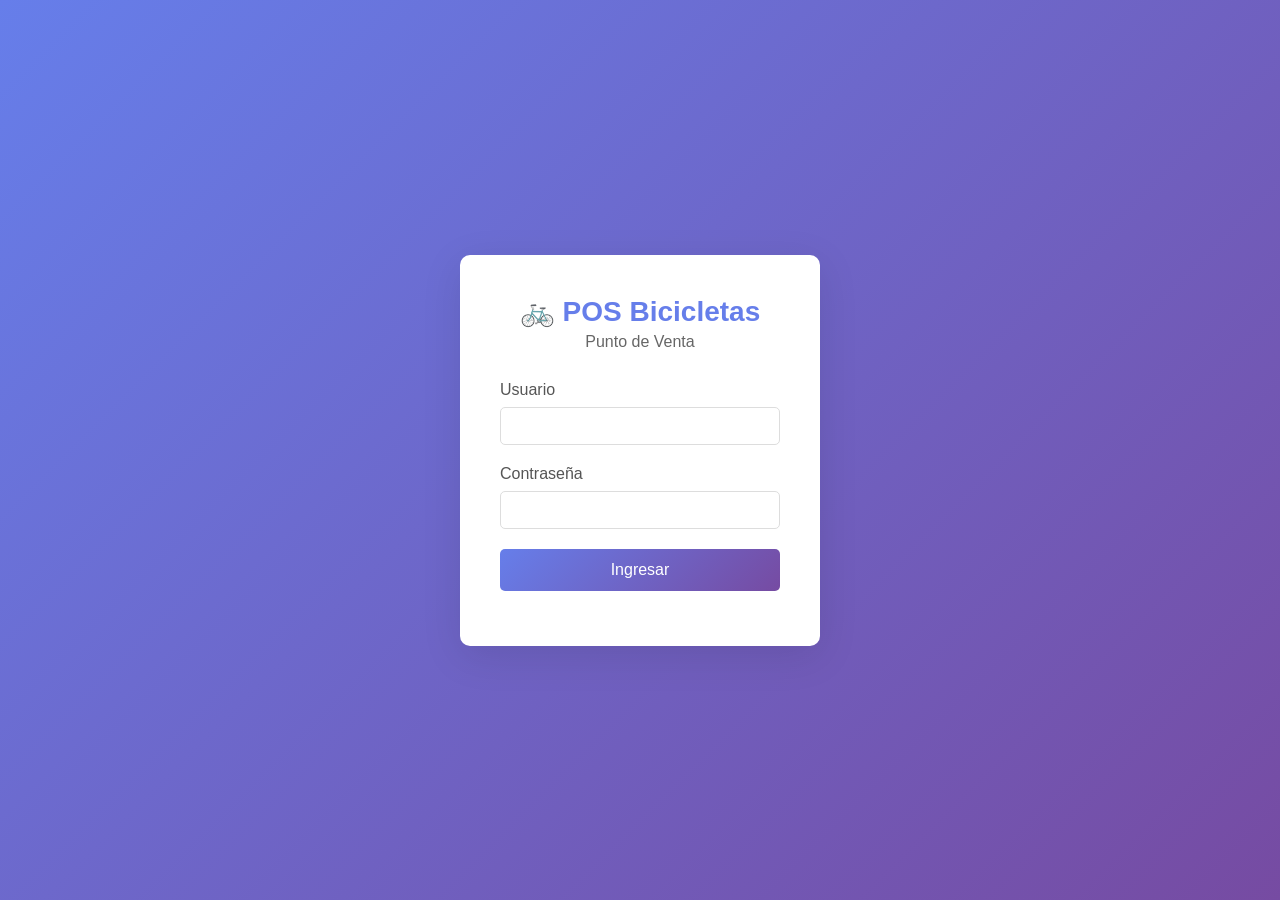
<file: WebPos/index.html>
<!DOCTYPE html>
<html lang="es">
<head>
    <meta charset="UTF-8">
    <meta name="viewport" content="width=device-width, initial-scale=1.0">
    <title>Login - POS Bicicletas</title>
    <link rel="stylesheet" href="css/styles.css">
</head>
<body class="login-page">
    <div class="login-container">
        <div class="login-card">
            <div class="login-header">
                <h1>🚲 POS Bicicletas</h1>
                <p>Punto de Venta</p>
            </div>
            <form id="loginForm">
                <div class="form-group">
                    <label for="username">Usuario</label>
                    <input type="text" id="username" name="username" required autocomplete="username">
                </div>
                <div class="form-group">
                    <label for="password">Contraseña</label>
                    <input type="password" id="password" name="password" required autocomplete="current-password">
                </div>
                <button type="submit" class="btn-primary">Ingresar</button>
                <div id="loginError" class="error-message"></div>
            </form>
        </div>
    </div>
    <script src="js/api.js"></script>
    <script src="js/auth.js"></script>
</body>
</html>
</file>
<file: WebPos/css/styles.css>
* {
    margin: 0;
    padding: 0;
    box-sizing: border-box;
}

body {
    font-family: 'Segoe UI', Tahoma, Geneva, Verdana, sans-serif;
    background-color: #f5f5f5;
    color: #333;
}

/* ========== LOGIN PAGE ========== */
.login-page {
    display: flex;
    justify-content: center;
    align-items: center;
    min-height: 100vh;
    background: linear-gradient(135deg, #667eea 0%, #764ba2 100%);
}

.login-container {
    width: 100%;
    max-width: 400px;
    padding: 20px;
}

.login-card {
    background: white;
    border-radius: 10px;
    box-shadow: 0 10px 40px rgba(0,0,0,0.1);
    padding: 40px;
}

.login-header {
    text-align: center;
    margin-bottom: 30px;
}

.login-header h1 {
    color: #667eea;
    font-size: 28px;
}

.login-header p {
    color: #666;
    margin-top: 5px;
}

/* ========== APP LAYOUT ========== */
.app-container {
    display: flex;
    min-height: 100vh;
}

.sidebar {
    width: 260px;
    background: #2c3e50;
    color: white;
    display: flex;
    flex-direction: column;
    position: fixed;
    height: 100vh;
    overflow-y: auto;
}

.sidebar-header {
    padding: 20px;
    text-align: center;
    border-bottom: 1px solid #34495e;
}

.nav-menu {
    list-style: none;
    padding: 20px 0;
    flex: 1;
}

.nav-menu li a {
    display: block;
    padding: 12px 20px;
    color: #ecf0f1;
    text-decoration: none;
    transition: all 0.3s;
}

.nav-menu li a:hover,
.nav-menu li a.active {
    background: #34495e;
    padding-left: 30px;
}

.user-info {
    padding: 20px;
    border-top: 1px solid #34495e;
    font-size: 14px;
    text-align: center;
}

.main-content {
    flex: 1;
    margin-left: 260px;
    padding: 20px;
}

.top-bar {
    display: flex;
    justify-content: space-between;
    align-items: center;
    margin-bottom: 30px;
    padding-bottom: 20px;
    border-bottom: 1px solid #ddd;
}

.date-time {
    font-size: 14px;
    color: #666;
}

/* ========== FORMULARIOS ========== */
.form-group {
    margin-bottom: 20px;
}

.form-group label {
    display: block;
    margin-bottom: 8px;
    font-weight: 500;
    color: #555;
}

.form-group input,
.form-group select {
    width: 100%;
    padding: 10px 12px;
    border: 1px solid #ddd;
    border-radius: 5px;
    font-size: 14px;
    transition: border-color 0.3s;
}

.form-group input:focus,
.form-group select:focus {
    outline: none;
    border-color: #667eea;
}

.btn-primary {
    width: 100%;
    padding: 12px;
    background: linear-gradient(135deg, #667eea 0%, #764ba2 100%);
    color: white;
    border: none;
    border-radius: 5px;
    font-size: 16px;
    cursor: pointer;
    transition: transform 0.2s;
}

.btn-primary:hover {
    transform: translateY(-2px);
}

.btn-secondary {
    padding: 8px 16px;
    background: #3498db;
    color: white;
    border: none;
    border-radius: 5px;
    cursor: pointer;
}

.btn-danger {
    background: #e74c3c;
    color: white;
    border: none;
    padding: 5px 10px;
    border-radius: 5px;
    cursor: pointer;
}

.error-message {
    color: #e74c3c;
    margin-top: 15px;
    text-align: center;
    font-size: 14px;
}

/* ========== STATS CARDS ========== */
.stats-grid {
    display: grid;
    grid-template-columns: repeat(auto-fit, minmax(240px, 1fr));
    gap: 20px;
    margin-bottom: 40px;
}

.stat-card {
    background: white;
    padding: 20px;
    border-radius: 10px;
    box-shadow: 0 2px 10px rgba(0,0,0,0.05);
    text-align: center;
}

.stat-card h3 {
    color: #666;
    font-size: 14px;
    margin-bottom: 10px;
}

.stat-card p {
    font-size: 32px;
    font-weight: bold;
    color: #2c3e50;
}

/* ========== TABLAS ========== */
.data-table {
    width: 100%;
    background: white;
    border-radius: 10px;
    overflow: hidden;
    box-shadow: 0 2px 10px rgba(0,0,0,0.05);
}

.data-table thead {
    background: #34495e;
    color: white;
}

.data-table th,
.data-table td {
    padding: 12px 15px;
    text-align: left;
    border-bottom: 1px solid #eee;
}

.data-table tbody tr:hover {
    background: #f9f9f9;
}

/* ========== VENTAS LAYOUT ========== */
.ventas-layout {
    display: grid;
    grid-template-columns: 1fr 1fr;
    gap: 20px;
}

.productos-section,
.carrito-section {
    background: white;
    border-radius: 10px;
    padding: 20px;
    box-shadow: 0 2px 10px rgba(0,0,0,0.05);
}

.search-box {
    margin-bottom: 20px;
}

.search-box input {
    width: 100%;
    padding: 10px;
    border: 1px solid #ddd;
    border-radius: 5px;
}

.productos-grid {
    display: grid;
    grid-template-columns: repeat(auto-fill, minmax(180px, 1fr));
    gap: 15px;
    max-height: 500px;
    overflow-y: auto;
}

.producto-card {
    background: #f9f9f9;
    padding: 12px;
    border-radius: 8px;
    cursor: pointer;
    transition: all 0.3s;
    border: 1px solid #eee;
}

.producto-card:hover {
    transform: translateY(-2px);
    box-shadow: 0 5px 15px rgba(0,0,0,0.1);
    border-color: #667eea;
}

.producto-card h4 {
    font-size: 14px;
    margin-bottom: 5px;
}

.producto-card .precio {
    color: #27ae60;
    font-weight: bold;
}

.producto-card .stock {
    font-size: 12px;
    color: #666;
}

.carrito-table {
    width: 100%;
    margin-bottom: 20px;
}

.carrito-table th,
.carrito-table td {
    padding: 8px;
    text-align: left;
}

.carrito-totales {
    border-top: 2px solid #eee;
    padding-top: 15px;
}

.total-line {
    display: flex;
    justify-content: space-between;
    margin-bottom: 10px;
    font-size: 18px;
}

.pago-section {
    margin: 15px 0;
}

.pago-section input {
    width: 100%;
    padding: 8px;
    margin-top: 5px;
    border: 1px solid #ddd;
    border-radius: 5px;
}

.cambio-line {
    margin-top: 10px;
    font-size: 20px;
    font-weight: bold;
    color: #27ae60;
}

.metodo-pago {
    margin: 15px 0;
}

.metodo-pago select {
    width: 100%;
    padding: 8px;
    margin-top: 5px;
}

/* ========== MODAL ========== */
.modal {
    display: none;
    position: fixed;
    z-index: 1000;
    left: 0;
    top: 0;
    width: 100%;
    height: 100%;
    background: rgba(0,0,0,0.5);
}

.modal-content {
    background: white;
    margin: 50px auto;
    padding: 30px;
    width: 90%;
    max-width: 500px;
    border-radius: 10px;
    position: relative;
    max-height: 80vh;
    overflow-y: auto;
}

.close {
    position: absolute;
    right: 20px;
    top: 15px;
    font-size: 24px;
    cursor: pointer;
    color: #999;
}

.close:hover {
    color: #333;
}

/* ========== UTILIDADES ========== */
.loading {
    text-align: center;
    padding: 40px;
    color: #666;
}

.empty-carrito {
    text-align: center;
    padding: 40px;
    color: #999;
}

@media (max-width: 768px) {
    .sidebar {
        width: 200px;
    }
    .main-content {
        margin-left: 200px;
    }
    .ventas-layout {
        grid-template-columns: 1fr;
    }
}
</file>
